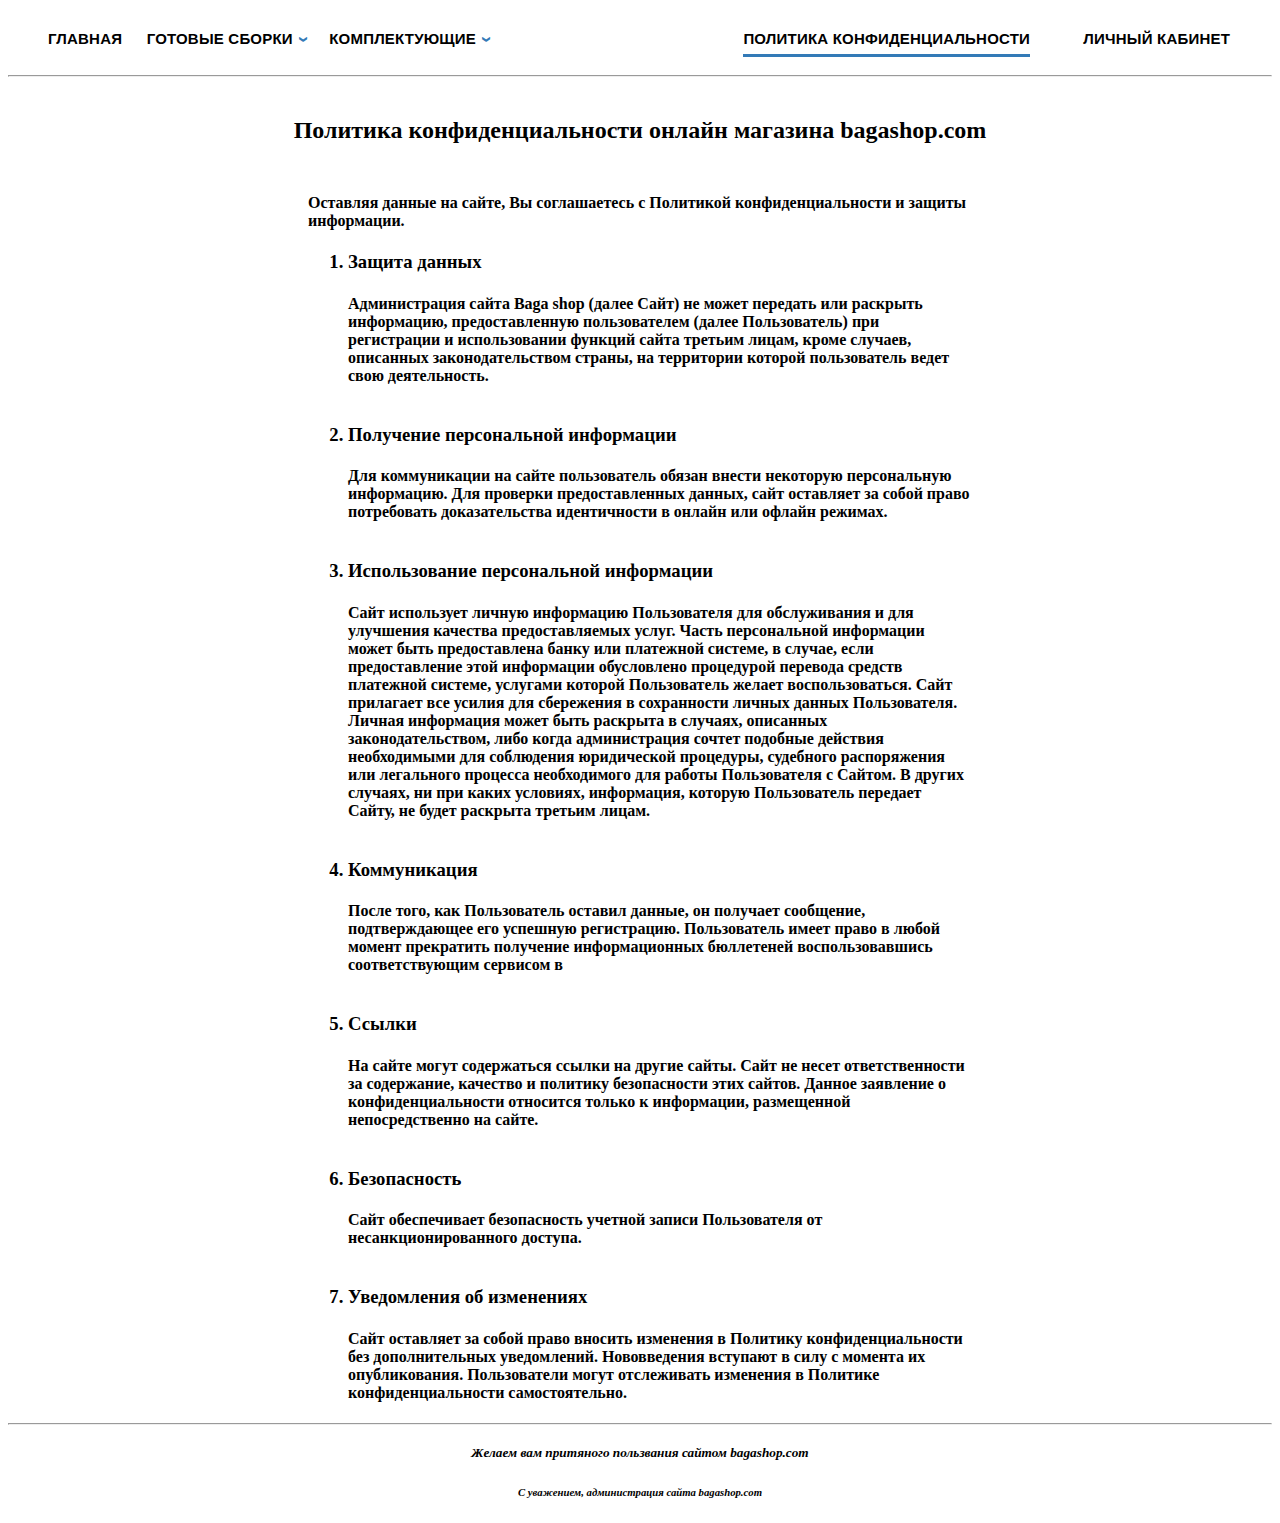
<file: Web1/Политика.html>
<!DOCTYPE html>
<html lang="en">
<head>
    <meta charset="UTF-8">
    <meta http-equiv="X-UA-Compatible" content="IE=edge">
    <meta name="viewport" content="width=device-width, initial-scale=1.0">
    <title>Политика Конфиденциальности</title>
    <link rel="stylesheet" href="Политика.css">
</head>
<body>
    <ul class="main-menu">
        <li class="active"><a href="index.html">Главная</a></li>
        <li class="menu-vidvigi" id="sborki">
            <a href="#url">Готовые сборки</a>
            <ul>
                <li class="menu-vidvigi"><a href="#url">На базе RTX</a>
                    <ul>
                        <li><a href="Sborka 30 series.html">На базе RTX 30 series</a></li>
                        <li><a href="Sborka 20 series.html">На базе RTX 20 series</a></li>           
                    </ul>
                </li>
                <li class="menu-vidvigi"><a href="#url">На базе GTX</a>
                    <ul>
                        <li><a href="Sborka 16 series.html">На базе GTX 16 series</a></li>
                        <li><a href="Sborka 10 series.html">На базе GTX 10 series</a></li>           
                    </ul>
                </li>
                <li><a href="Sborka AMD series.html">На базе AMD</a></li>           
            </ul>
        </li>
        <li class="menu-vidvigi" id="compl"><a href="#url">Комплектующие</a>
            <ul>
                <li class="menu-vidvigi"><a href="#url">Видеокарты</a>
                    <ul>
                        <li class="menu-vidvigi"><a href="#url">Nvidia</a>
                            <ul>
                                <li><a href="RTX3090.html">RTX 30 series</a></li>
							    <li><a href="RTX 20 series.html">RTX 20 series</a></li>  	         
                            </ul>
                        </li>   
                        <li><a href="AMD.html">AMD</a></li>   
                    </ul>
                </li>
                <li class="menu-vidvigi"><a href="#url">Центральные Процессоры</a>
                    <ul>
                        <li><a href="Intel.html">Intel</a></li>
                        <li><a href="AMD Proc.html">AMD</a></li>
                    </ul>  
                </li>
            </ul>
        </li>
        <li class="polit"><a href="Политка.html">Политика конфиденциальности</a></li> 
        <li class="cabinet"><a href="Вход.html">Личный Кабинет</a></li> 
    </ul>
    <hr>
    <h2 class="zagl"><strong>Политика конфиденциальности онлайн магазина bagashop.com</strong></h2>
    <h4 class="text">Оставляя данные на сайте, Вы соглашаетесь с Политикой конфиденциальности и защиты информации.</h4>
    <ol>
        <h3 class="text1"><li>Защита данных</li></h3>
        <h4 class="text1">Администрация сайта Baga shop (далее Сайт) не может передать или раскрыть информацию, предоставленную пользователем (далее Пользователь) при регистрации и использовании функций сайта третьим лицам, кроме случаев, описанных законодательством страны, на территории которой пользователь ведет свою деятельность. <br><br></h4>
        
        <h3 class="text1"><li>Получение персональной информации</li></h3>
        <h4 class="text1">Для коммуникации на сайте пользователь обязан внести некоторую персональную информацию. Для проверки предоставленных данных, сайт оставляет за собой право потребовать доказательства идентичности в онлайн или офлайн режимах. <br><br></h4>
        
        <h3 class="text1"><li>Использование персональной информации</li></h3>
        <h4 class="text1">Сайт использует личную информацию Пользователя для обслуживания и для улучшения качества предоставляемых услуг. Часть персональной информации может быть предоставлена банку или платежной системе, в случае, если предоставление этой информации обусловлено процедурой перевода средств платежной системе, услугами которой Пользователь желает воспользоваться. Сайт прилагает все усилия для сбережения в сохранности личных данных Пользователя. Личная информация может быть раскрыта в случаях, описанных законодательством, либо когда администрация сочтет подобные действия необходимыми для соблюдения юридической процедуры, судебного распоряжения или легального процесса необходимого для работы Пользователя с Сайтом. В других случаях, ни при каких условиях, информация, которую Пользователь передает Сайту, не будет раскрыта третьим лицам. <br><br></h4>
        
        <h3 class="text1"><li>Коммуникация</li></h3>
        <h4 class="text1">После того, как Пользователь оставил данные, он получает сообщение, подтверждающее его успешную регистрацию. Пользователь имеет право в любой момент прекратить получение информационных бюллетеней воспользовавшись соответствующим сервисом в <br><br></h4>
        
        <h3 class="text1"><li>Ссылки</li></h3>
        <h4 class="text1">На сайте могут содержаться ссылки на другие сайты. Сайт не несет ответственности за содержание, качество и политику безопасности этих сайтов. Данное заявление о конфиденциальности относится только к информации, размещенной непосредственно на сайте. <br><br></h4>
        
        <h3 class="text1"><li>Безопасность</li></h3>
        <h4 class="text1">Сайт обеспечивает безопасность учетной записи Пользователя от несанкционированного доступа. <br><br></h4>
        
        <h3 class="text1"><li>Уведомления об изменениях</li></h3>
        <h4 class="text1">Сайт оставляет за собой право вносить изменения в Политику конфиденциальности без дополнительных уведомлений. Нововведения вступают в силу с момента их опубликования. Пользователи могут отслеживать изменения в Политике конфиденциальности самостоятельно. <br></h4>
    </ol>
    <hr>
    <h5 class="konec"> <em>Желаем вам притяного пользвания сайтом bagashop.com</em></h5>
    <h6 class="konec1"><em>С уважением, администрация сайта bagashop.com </em></h6>
</body>
</html>
</file>
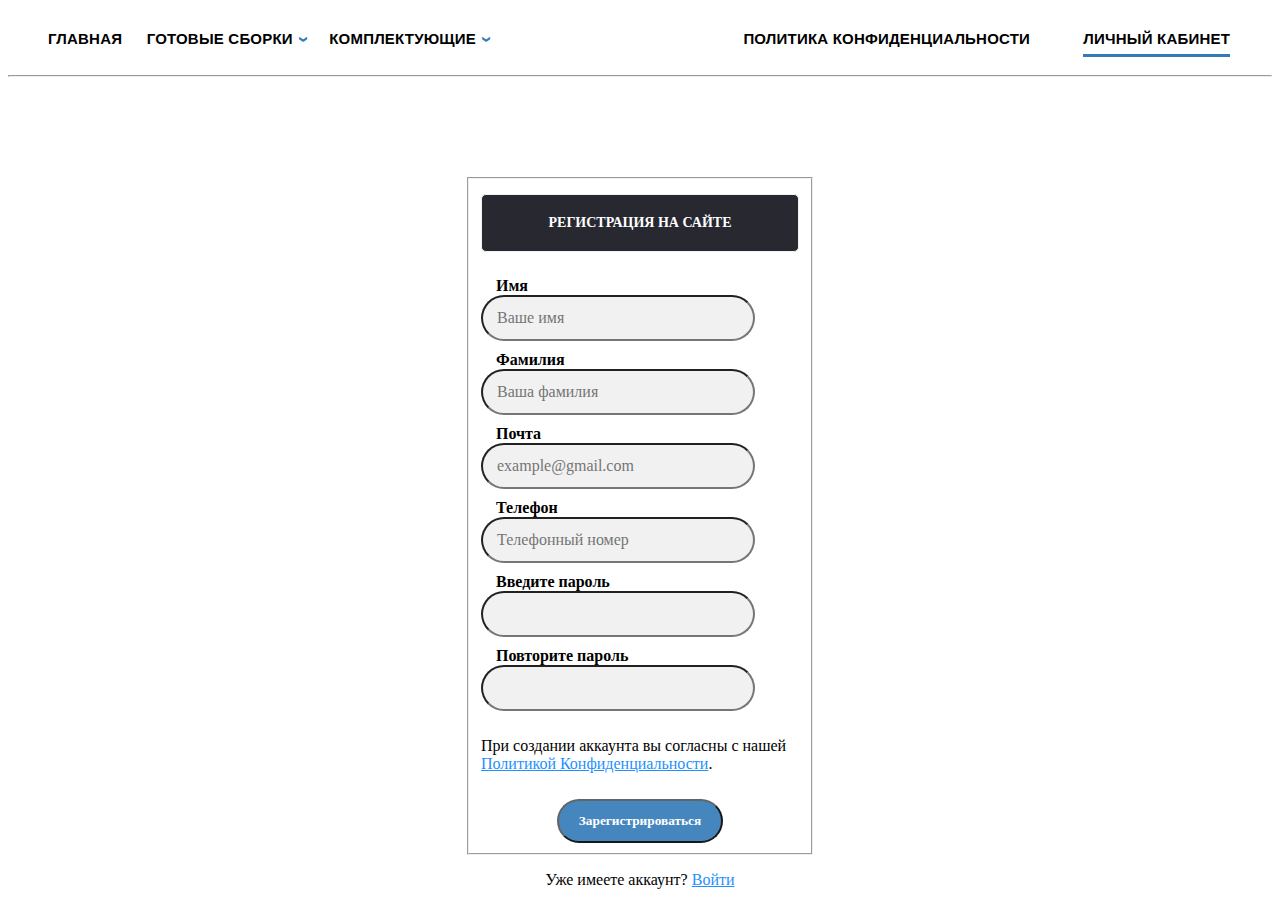
<file: Web1/Регистрация.html>
<!DOCTYPE html>
<html>
<head>
	<meta charset="UTF-8">
	<title>Регистрация</title>
	<link rel="stylesheet" href="Регистрация.css" media="screen" type="text/css" />
</head>
<body>
    <ul class="main-menu">
        <li class="active"><a href="index.html">Главная</a></li>
        <li class="menu-vidvigi" id="sborki">
            <a href="#url">Готовые сборки</a>
            <ul>
                <li class="menu-vidvigi"><a href="#url">На базе RTX</a>
                    <ul>
                        <li><a href="Sborka 30 series.html">На базе RTX 30 series</a></li>
                        <li><a href="Sborka 20 series.html">На базе RTX 20 series</a></li>           
                    </ul>
                </li>
                <li class="menu-vidvigi"><a href="#url">На базе GTX</a>
                    <ul>
                        <li><a href="Sborka 16 series.html">На базе GTX 16 series</a></li>
                        <li><a href="Sborka 10 series.html">На базе GTX 10 series</a></li>           
                    </ul>
                </li>
                <li><a href="Sborka AMD series.html">На базе AMD</a></li>           
            </ul>
        </li>
        <li class="menu-vidvigi" id="compl"><a href="#url">Комплектующие</a>
            <ul>
                <li class="menu-vidvigi"><a href="#url">Видеокарты</a>
                    <ul>
                        <li class="menu-vidvigi"><a href="#url">Nvidia</a>
                            <ul>
                                <li><a href="RTX3090.html">RTX 30 series</a></li>
							    <li><a href="RTX 20 series.html">RTX 20 series</a></li>  	         
                            </ul>
                        </li>   
                        <li><a href="AMD.html">AMD</a></li>   
                    </ul>
                </li>
                <li class="menu-vidvigi"><a href="#url">Центральные Процессоры</a>
                    <ul>
                        <li><a href="Intel.html">Intel</a></li>
                        <li><a href="AMD Proc.html">AMD</a></li>
                    </ul>  
                </li>
            </ul>
        </li>
        <li class="polit"><a href="Политика.html">Политика конфиденциальности</a></li> 
        <li class="cabinet"><a href="Вход.html">Личный Кабинет</a></li> 
    </ul>
    <hr>
    <div class="login-form"> 
        <fieldset>
            <h1>Регистрация на сайте</h1>
            <label for="Name"><b>Имя</b></label>
            <input type="Name" placeholder=" Ваше имя">
            <label for="Surname"><b>Фамилия</b></label>
            <input type="Surname" placeholder=" Ваша фамилия">
            <label for="Email"><b>Почта</b></label>
            <input type="Email" placeholder=" example@gmail.com">
            <label for="Phone"><b>Телефон</b></label>
            <input type="Phone" placeholder=" Телефонный номер">
            <label for="Password"><b>Введите пароль</b></label>
            <input type="Password">
            <label for="Password"><b>Повторите пароль</b></label>
            <input type="Password">
            <p>При создании аккаунта вы согласны с нашей <a href="Политика.html">Политикой Конфиденциальности</a>.</p>
            <center> <a href="index.html"><button type="submit" class="REG"> Зарегистрироваться</button> </a> </center>
            </div>
                <div class="signin">
                 <p> Уже имеете аккаунт? <a href="Вход.html">Войти</a></p>
            </div>
        </fieldset>
</body>
</html>
</file>
<file: Web1/Политика.css>
.main-menu {
    list-style: none;
    font-family: 'Montserrat', sans-serif; /*шрифт менюшки*/
    margin: 0; /*отсуп со всех сторон */
    margin-top: 30px; /* Доп. отсуп сверху */
}

.main-menu > li {
    display: inline-flex; /* Все блоки li менюшки в одной строке  */
}

.main-menu > li + li {
    margin-left: 20px; /* Пространство между блоками li меню */
}

.main-menu > li > a {
    color: #000; /* Цвет текста */
    position: relative; /* Cдвигает элемент относительно его обычного положения */
    padding: 0 0 20px 0; /* Внутренние оступы, сделал отсуп снизу, что бы линия была под блоком */
    text-transform: uppercase;  /* Капс в li менюшках */
    font-size: 15px; /* Размер, итак понятно :> */
    font-weight: bold; /* Жирный текст */
    letter-spacing: 0.2px; /* Интервалы между буквами */
    text-decoration: none;  /* Я так мучался что бы убрать гребанные подчеркивания черные */
}

.main-menu > li > a:hover {
    text-decoration: none;   
    color: #337AB7; /* Цвет при наведении */
}

.main-menu > li > a:after { /* Синяя линия под блоками меню */
    content: ""; /* Без нее линии не будет :( */
    position: absolute; /* Делает позицию линии не зависимой */
    transition: all .3s; /* Появление синий полоски. all - для всех блоков. .3s - время появления */
    background-color: #337AB7;
    width: 0;
    height: 3px;
    left: 0;
    bottom: 10px;
}

.main-menu > li > a:hover::after {
    width: 100%; /* Делаем появление полоски видимым именно при наведении */
}

.main-menu > li.polit a:after {
    width: 100%; /* После активации блока линия класса active будет гореть */
}

.main-menu li {
    margin: 0;
    white-space: nowrap; /* Осталвяем текст на одной линии */
}

.main-menu li.menu-vidvigi {
    position: relative; /* Сдвигаем элемент на 12 пикселей относительно обычной позиции */
    margin-right: 12px; /* Справа */
}

.main-menu li.menu-vidvigi:after {
    content: "\2039"; /* Создание стрелочек */
    position: absolute; /* Делаем стрелочки возле блоков, а не под ними */
    color: #337AB7;
    font-size: 20px;
    font-weight: bold;
    right: -12px;
    top: -2px;
    transform: rotate(-90deg); /* Делаем так, что бы стрелочки смотрели вниз */
}

.main-menu li li.menu-vidvigi:after { /* Здесь создаем стрелочки уже в самих выдвигах */
    content: "\2039";
    position: absolute;
    color: #FFF;
    font-size: 20px;
    font-weight: bold;
    right: 10px;
    top: 12px;
    transform: rotate(180deg); /* Делаем так, что бы стрелочки смотрели вправо */
}

.main-menu li.menu-vidvigi:hover > ul { /* Делам меню выдвига видимой */ 
    opacity: 1;
    visibility: visible;
    transform: translateY(0);
}

.main-menu ul { /* Соединяем блоки */
    padding: 10px 0;
    margin: 0;
    list-style: none;
    background-color: #337AB7;
    position: absolute;
    z-index: 20; /* Ставим один слой на второй */ 
    min-width: 220px;
    top: 100%;
    left: -30px;
    opacity: 0; /* Неррозрачность */
    visibility: hidden; /* Делаем так что бы меню выдвига появлялось только при наведении на сам блок, а не на територию под ним */
    transform: translateY(5px); /* Расстояние от блока меню, где будет появлятся меню выдвига */
    transition: all 200ms cubic-bezier(0.43, 0.59, 0.16, 1.25); /* Скорость появления меню выдвига */
}

.main-menu ul li {
    display: block;
    padding: 0 20px; /* Внутренная обвдока блоков меню выдвига */
    line-height: 1.1;
}

.main-menu ul li:last-child {
    margin-bottom: 0;
}

.main-menu ul li a { /* Дизайн самих блоков меню выдвига */
    display: block;
    color: #fff;
    padding: 10px;
    transition: all .3s;
    text-decoration: none;   
}

.main-menu ul li a:hover { /* Делаем фон блока меню выдвига белым, на которое наводимся */
    color: #337AB7;
    background: #FFF;
    text-decoration: none;   
}

.main-menu ul ul { /* Размещаем второстепенное меню выдвига (второй выдвиг) */
    top: 0;
    left: 100%;
}

.cabinet {
    position: absolute; /* Перенес личный кабинет в право, остальные блоки не реагируют */
    right: 50px; /* Расположение блока */
    top: 30px;
}

.polit {
    position: absolute; /* Перенес личный кабинет в право, остальные блоки не реагируют */
    right: 250px; /* Расположение блока */
    top: 30px;
}

/* Код Баги */

.text {
    margin-left: 300px;
    margin-right: 300px;
    margin-top: 50px;
    font-family: book antiqua;
}

.text1 {
    margin-left: 300px;
    margin-right: 300px;
    font-family: book antiqua;
}

.zagl {
    display: flex;
    justify-content: center;
    margin-top: 40px;
}

.konec {
    display: flex;
    justify-content: space-around;
    margin-top: 20px;
}

.konec1 {
    display: flex;
    justify-content: space-around;
}
</file>
<file: Web1/Регистрация.css>
body {
	background: #fff;
	background-attachment: fixed; /* Фон страницы фиксируется */
	font-family: Lucida Console;
}

h1 {border: 1px solid #f1f1f1;
	margin-bottom: 25px;
}

input {
	font-family: Lucida Console;
	font-size: inherit;
	margin-top: 0;
}

.login-form {
	margin: auto;
	margin-top: 100px;
	width: 350px;
	background: #fff;
}

.login-form h1 {
	background-color: #282830;
	border-radius: 5px 5px;
	color: #fff;
	font-size: 14px;
	padding: 20px;
	text-align: center;
	text-transform: uppercase;
}

.login-form
input[type=Name], 
input[type=Surname],
input[type=Email],
input[type=Phone], 
input[type=Password] {
	padding: 12px 10px;
	width: 250px;
	border-radius: 23px;
  	background: #f1f1f1;
}

.login-form 
input[type=Name]:focus,
input[type=Surname]:focus,
input[type=Email]:focus,
input[type=Phone]:focus, 
input[type=Password]:focus {
	background-color: #ddd;
}

.REG {
	background: #337AB7;
	font-family: Lucida Console;
	border-radius: 23px;
	color: #fff;
	font-weight: bold;
	margin-top: 10px;
	padding: 12px 20px;
  	cursor: pointer;
  	opacity: 0.9;
	object-position: fixed;
}

.REG:hover {
	opacity: 1;
}

a {
	color: dodgerblue;
}

.signin {
	text-align: center;
}

b {
	margin-left: 15px;
}

input {
	margin-bottom: 10px;
}

.main-menu {
    list-style: none;
    font-family: 'Montserrat', sans-serif; /*шрифт менюшки*/
    margin: 0; /*отсуп со всех сторон */
    margin-top: 30px; /* Доп. отсуп сверху */
}

.main-menu > li {
    display: inline-flex; /* Все блоки li менюшки в одной строке  */
}

.main-menu > li + li {
    margin-left: 20px; /* Пространство между блоками li меню */
}

.main-menu > li > a {
    color: #000; /* Цвет текста */
    position: relative; /* Cдвигает элемент относительно его обычного положения */
    padding: 0 0 20px 0; /* Внутренние оступы, сделал отсуп снизу, что бы линия была под блоком */
    text-transform: uppercase;  /* Капс в li менюшках */
    font-size: 15px; /* Размер, итак понятно :> */
    font-weight: bold; /* Жирный текст */
    letter-spacing: 0.2px; /* Интервалы между буквами */
    text-decoration: none;  /* Я так мучался что бы убрать гребанные подчеркивания черные */
}

.main-menu > li > a:hover {
    text-decoration: none;   
    color: #337AB7; /* Цвет при наведении */
}

.main-menu > li > a:after { /* Синяя линия под блоками меню */
    content: ""; /* Без нее линии не будет :( */
    position: absolute; /* Делает позицию линии не зависимой */
    transition: all .3s; /* Появление синий полоски. all - для всех блоков. .3s - время появления */
    background-color: #337AB7;
    width: 0;
    height: 3px;
    left: 0;
    bottom: 10px;
}

.main-menu > li > a:hover::after {
    width: 100%; /* Делаем появление полоски видимым именно при наведении */
}

.main-menu > li.cabinet a:after {
    width: 100%; /* После активации блока линия класса active будет гореть */
}

.main-menu li {
    margin: 0;
    white-space: nowrap; /* Осталвяем текст на одной линии */
}

.main-menu li.menu-vidvigi {
    position: relative; /* Сдвигаем элемент на 12 пикселей относительно обычной позиции */
    margin-right: 12px; /* Справа */
}

.main-menu li.menu-vidvigi:after {
    content: "\2039"; /* Создание стрелочек */
    position: absolute; /* Делаем стрелочки возле блоков, а не под ними */
    color: #337AB7;
    font-size: 20px;
    font-weight: bold;
    right: -12px;
    top: -2px;
    transform: rotate(-90deg); /* Делаем так, что бы стрелочки смотрели вниз */
}

.main-menu li li.menu-vidvigi:after { /* Здесь создаем стрелочки уже в самих выдвигах */
    content: "\2039";
    position: absolute;
    color: #FFF;
    font-size: 20px;
    font-weight: bold;
    right: 10px;
    top: 12px;
    transform: rotate(180deg); /* Делаем так, что бы стрелочки смотрели вправо */
}

.main-menu li.menu-vidvigi:hover > ul { /* Делам меню выдвига видимой */ 
    opacity: 1;
    visibility: visible;
    transform: translateY(0);
}

.main-menu ul { /* Соединяем блоки */
    padding: 10px 0;
    margin: 0;
    list-style: none;
    background-color: #337AB7;
    position: absolute;
    z-index: 20; /* Ставим один слой на второй */ 
    min-width: 220px;
    top: 100%;
    left: -30px;
    opacity: 0; /* Неррозрачность */
    visibility: hidden; /* Делаем так что бы меню выдвига появлялось только при наведении на сам блок, а не на територию под ним */
    transform: translateY(5px); /* Расстояние от блока меню, где будет появлятся меню выдвига */
    transition: all 200ms cubic-bezier(0.43, 0.59, 0.16, 1.25); /* Скорость появления меню выдвига */
}

.main-menu ul li {
    display: block;
    padding: 0 20px; /* Внутренная обвдока блоков меню выдвига */
    line-height: 1.1;
}

.main-menu ul li:last-child {
    margin-bottom: 0;
}

.main-menu ul li a { /* Дизайн самих блоков меню выдвига */
    display: block;
    color: #fff;
    padding: 10px;
    transition: all .3s;
    text-decoration: none;   
}

.main-menu ul li a:hover { /* Делаем фон блока меню выдвига белым, на которое наводимся */
    color: #337AB7;
    background: #FFF;
    text-decoration: none;   
}

.main-menu ul ul { /* Размещаем второстепенное меню выдвига (второй выдвиг) */
    top: 0;
    left: 100%;
}

.cabinet {
    position: absolute; /* Перенес личный кабинет в право, остальные блоки не реагируют */
    right: 50px; /* Расположение блока */
    top: 30px;
}

.polit {
    position: absolute; /* Перенес личный кабинет в право, остальные блоки не реагируют */
    right: 250px; /* Расположение блока */
    top: 30px;
}
</file>
